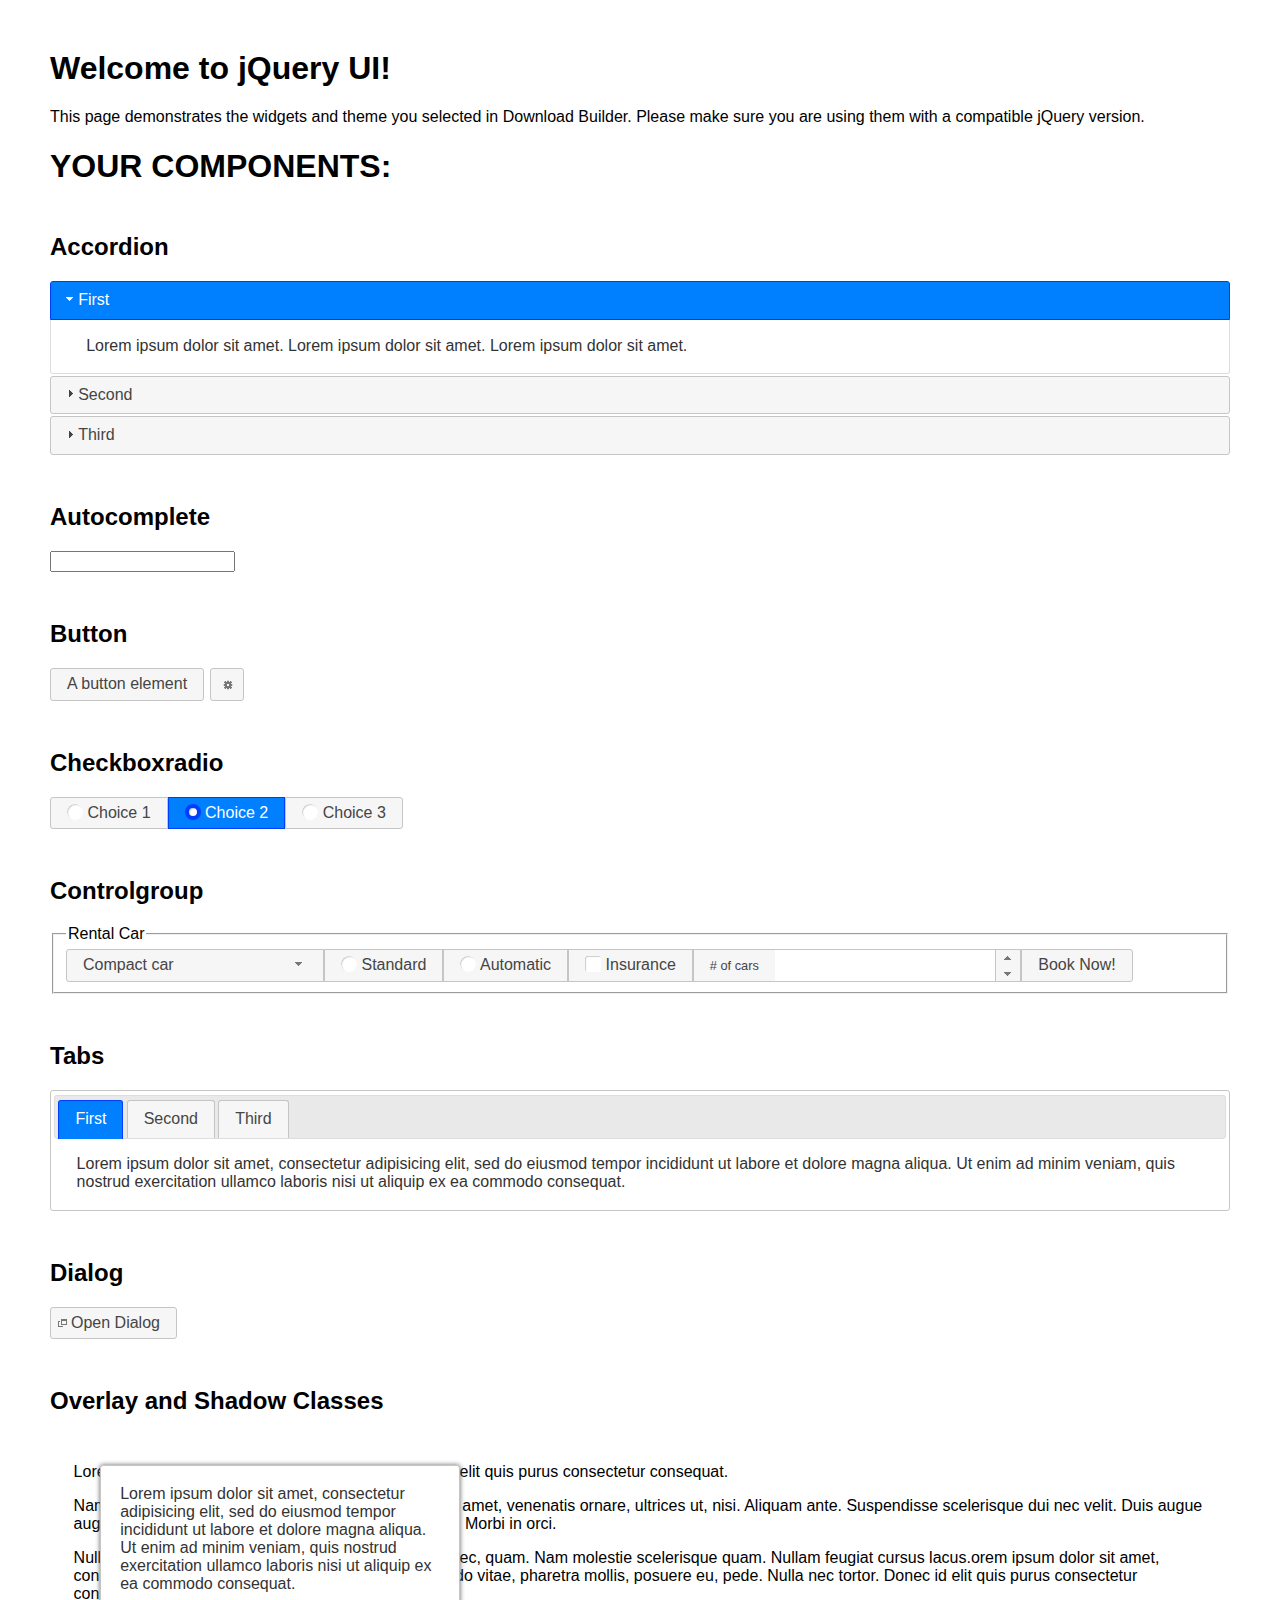
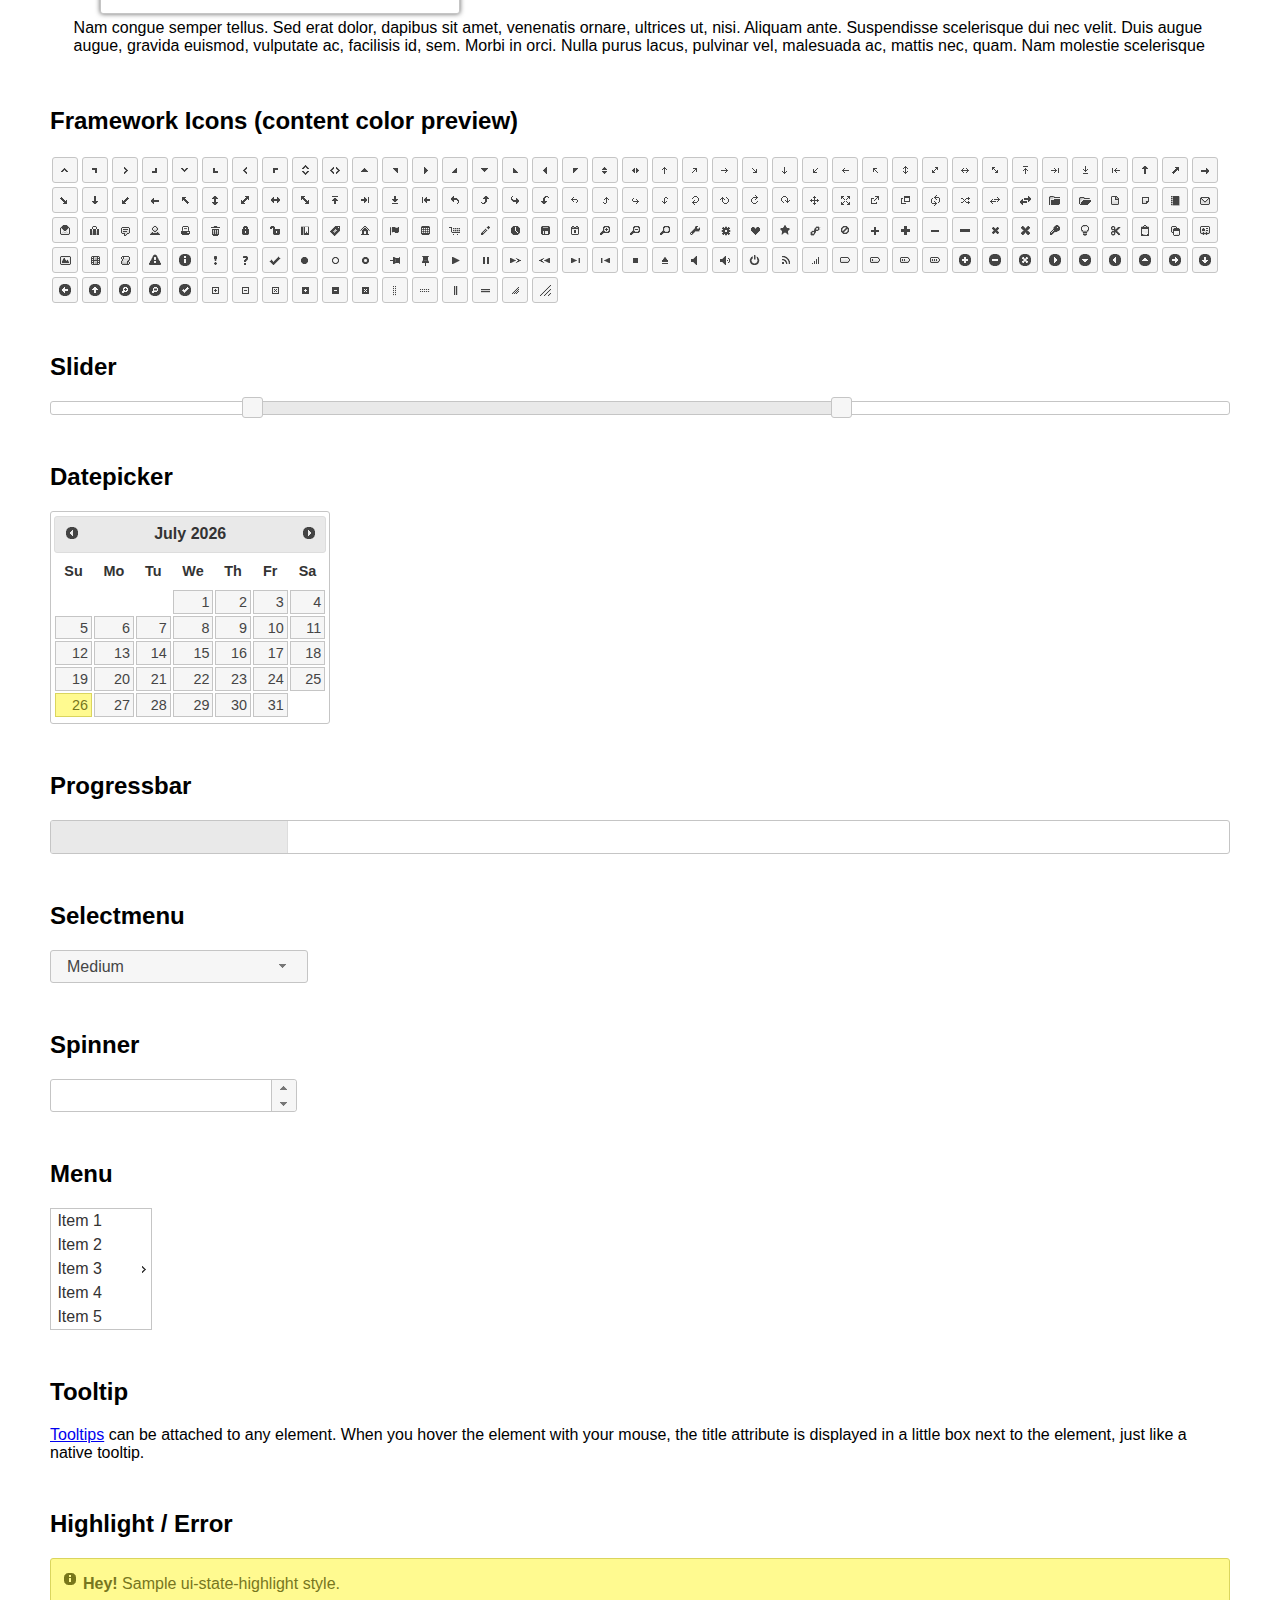
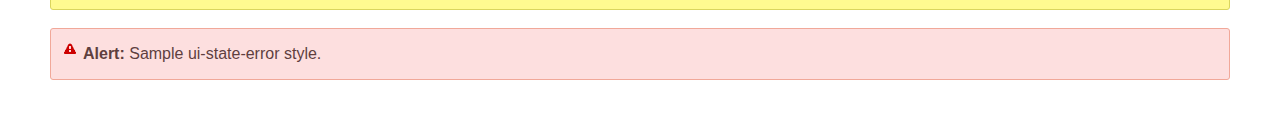
<file: static/js/ui/index.html>
<!doctype html>
<html lang="us">
<head>
	<meta charset="utf-8">
	<title>jQuery UI Example Page</title>
	<link href="jquery-ui.css" rel="stylesheet">
	<style>
	body{
		font-family: "Trebuchet MS", sans-serif;
		margin: 50px;
	}
	.demoHeaders {
		margin-top: 2em;
	}
	#dialog-link {
		padding: .4em 1em .4em 20px;
		text-decoration: none;
		position: relative;
	}
	#dialog-link span.ui-icon {
		margin: 0 5px 0 0;
		position: absolute;
		left: .2em;
		top: 50%;
		margin-top: -8px;
	}
	#icons {
		margin: 0;
		padding: 0;
	}
	#icons li {
		margin: 2px;
		position: relative;
		padding: 4px 0;
		cursor: pointer;
		float: left;
		list-style: none;
	}
	#icons span.ui-icon {
		float: left;
		margin: 0 4px;
	}
	.fakewindowcontain .ui-widget-overlay {
		position: absolute;
	}
	select {
		width: 200px;
	}
	</style>
</head>
<body>

<h1>Welcome to jQuery UI!</h1>

<div class="ui-widget">
	<p>This page demonstrates the widgets and theme you selected in Download Builder. Please make sure you are using them with a compatible jQuery version.</p>
</div>

<h1>YOUR COMPONENTS:</h1>


<!-- Accordion -->
<h2 class="demoHeaders">Accordion</h2>
<div id="accordion">
	<h3>First</h3>
	<div>Lorem ipsum dolor sit amet. Lorem ipsum dolor sit amet. Lorem ipsum dolor sit amet.</div>
	<h3>Second</h3>
	<div>Phasellus mattis tincidunt nibh.</div>
	<h3>Third</h3>
	<div>Nam dui erat, auctor a, dignissim quis.</div>
</div>



<!-- Autocomplete -->
<h2 class="demoHeaders">Autocomplete</h2>
<div>
	<input id="autocomplete" title="type &quot;a&quot;">
</div>



<!-- Button -->
<h2 class="demoHeaders">Button</h2>
<button id="button">A button element</button>
<button id="button-icon">An icon-only button</button>



<!-- Checkboxradio -->
<h2 class="demoHeaders">Checkboxradio</h2>
<form style="margin-top: 1em;">
	<div id="radioset">
		<input type="radio" id="radio1" name="radio"><label for="radio1">Choice 1</label>
		<input type="radio" id="radio2" name="radio" checked="checked"><label for="radio2">Choice 2</label>
		<input type="radio" id="radio3" name="radio"><label for="radio3">Choice 3</label>
	</div>
</form>



<!-- Controlgroup -->
<h2 class="demoHeaders">Controlgroup</h2>
<fieldset>
	<legend>Rental Car</legend>
	<div id="controlgroup">
		<select id="car-type">
			<option>Compact car</option>
			<option>Midsize car</option>
			<option>Full size car</option>
			<option>SUV</option>
			<option>Luxury</option>
			<option>Truck</option>
			<option>Van</option>
		</select>
		<label for="transmission-standard">Standard</label>
		<input type="radio" name="transmission" id="transmission-standard">
		<label for="transmission-automatic">Automatic</label>
		<input type="radio" name="transmission" id="transmission-automatic">
		<label for="insurance">Insurance</label>
		<input type="checkbox" name="insurance" id="insurance">
		<label for="horizontal-spinner" class="ui-controlgroup-label"># of cars</label>
		<input id="horizontal-spinner" class="ui-spinner-input">
		<button>Book Now!</button>
	</div>
</fieldset>



<!-- Tabs -->
<h2 class="demoHeaders">Tabs</h2>
<div id="tabs">
	<ul>
		<li><a href="#tabs-1">First</a></li>
		<li><a href="#tabs-2">Second</a></li>
		<li><a href="#tabs-3">Third</a></li>
	</ul>
	<div id="tabs-1">Lorem ipsum dolor sit amet, consectetur adipisicing elit, sed do eiusmod tempor incididunt ut labore et dolore magna aliqua. Ut enim ad minim veniam, quis nostrud exercitation ullamco laboris nisi ut aliquip ex ea commodo consequat.</div>
	<div id="tabs-2">Phasellus mattis tincidunt nibh. Cras orci urna, blandit id, pretium vel, aliquet ornare, felis. Maecenas scelerisque sem non nisl. Fusce sed lorem in enim dictum bibendum.</div>
	<div id="tabs-3">Nam dui erat, auctor a, dignissim quis, sollicitudin eu, felis. Pellentesque nisi urna, interdum eget, sagittis et, consequat vestibulum, lacus. Mauris porttitor ullamcorper augue.</div>
</div>



<h2 class="demoHeaders">Dialog</h2>
<p>
	<button id="dialog-link" class="ui-button ui-corner-all ui-widget">
		<span class="ui-icon ui-icon-newwin"></span>Open Dialog
	</button>
</p>

<h2 class="demoHeaders">Overlay and Shadow Classes</h2>
<div style="position: relative; width: 96%; height: 200px; padding:1% 2%; overflow:hidden;" class="fakewindowcontain">
	<p>Lorem ipsum dolor sit amet,  Nulla nec tortor. Donec id elit quis purus consectetur consequat. </p><p>Nam congue semper tellus. Sed erat dolor, dapibus sit amet, venenatis ornare, ultrices ut, nisi. Aliquam ante. Suspendisse scelerisque dui nec velit. Duis augue augue, gravida euismod, vulputate ac, facilisis id, sem. Morbi in orci. </p><p>Nulla purus lacus, pulvinar vel, malesuada ac, mattis nec, quam. Nam molestie scelerisque quam. Nullam feugiat cursus lacus.orem ipsum dolor sit amet, consectetur adipiscing elit. Donec libero risus, commodo vitae, pharetra mollis, posuere eu, pede. Nulla nec tortor. Donec id elit quis purus consectetur consequat. </p><p>Nam congue semper tellus. Sed erat dolor, dapibus sit amet, venenatis ornare, ultrices ut, nisi. Aliquam ante. Suspendisse scelerisque dui nec velit. Duis augue augue, gravida euismod, vulputate ac, facilisis id, sem. Morbi in orci. Nulla purus lacus, pulvinar vel, malesuada ac, mattis nec, quam. Nam molestie scelerisque quam. </p><p>Nullam feugiat cursus lacus.orem ipsum dolor sit amet, consectetur adipiscing elit. Donec libero risus, commodo vitae, pharetra mollis, posuere eu, pede. Nulla nec tortor. Donec id elit quis purus consectetur consequat. Nam congue semper tellus. Sed erat dolor, dapibus sit amet, venenatis ornare, ultrices ut, nisi. Aliquam ante. </p><p>Suspendisse scelerisque dui nec velit. Duis augue augue, gravida euismod, vulputate ac, facilisis id, sem. Morbi in orci. Nulla purus lacus, pulvinar vel, malesuada ac, mattis nec, quam. Nam molestie scelerisque quam. Nullam feugiat cursus lacus.orem ipsum dolor sit amet, consectetur adipiscing elit. Donec libero risus, commodo vitae, pharetra mollis, posuere eu, pede. Nulla nec tortor. Donec id elit quis purus consectetur consequat. Nam congue semper tellus. Sed erat dolor, dapibus sit amet, venenatis ornare, ultrices ut, nisi. </p>

	<!-- ui-dialog -->
	<div class="ui-widget-overlay ui-front"></div>
	<div style="position: absolute; width: 320px; left: 50px; top: 30px; padding: 1.2em" class="ui-widget ui-front ui-widget-content ui-corner-all ui-widget-shadow">
		Lorem ipsum dolor sit amet, consectetur adipisicing elit, sed do eiusmod tempor incididunt ut labore et dolore magna aliqua. Ut enim ad minim veniam, quis nostrud exercitation ullamco laboris nisi ut aliquip ex ea commodo consequat.
	</div>

</div>

<!-- ui-dialog -->
<div id="dialog" title="Dialog Title">
	<p>Lorem ipsum dolor sit amet, consectetur adipisicing elit, sed do eiusmod tempor incididunt ut labore et dolore magna aliqua. Ut enim ad minim veniam, quis nostrud exercitation ullamco laboris nisi ut aliquip ex ea commodo consequat.</p>
</div>



<h2 class="demoHeaders">Framework Icons (content color preview)</h2>
<ul id="icons" class="ui-widget ui-helper-clearfix">
	<li class="ui-state-default ui-corner-all" title=".ui-icon-caret-1-n"><span class="ui-icon ui-icon-caret-1-n"></span></li>
	<li class="ui-state-default ui-corner-all" title=".ui-icon-caret-1-ne"><span class="ui-icon ui-icon-caret-1-ne"></span></li>
	<li class="ui-state-default ui-corner-all" title=".ui-icon-caret-1-e"><span class="ui-icon ui-icon-caret-1-e"></span></li>
	<li class="ui-state-default ui-corner-all" title=".ui-icon-caret-1-se"><span class="ui-icon ui-icon-caret-1-se"></span></li>
	<li class="ui-state-default ui-corner-all" title=".ui-icon-caret-1-s"><span class="ui-icon ui-icon-caret-1-s"></span></li>
	<li class="ui-state-default ui-corner-all" title=".ui-icon-caret-1-sw"><span class="ui-icon ui-icon-caret-1-sw"></span></li>
	<li class="ui-state-default ui-corner-all" title=".ui-icon-caret-1-w"><span class="ui-icon ui-icon-caret-1-w"></span></li>
	<li class="ui-state-default ui-corner-all" title=".ui-icon-caret-1-nw"><span class="ui-icon ui-icon-caret-1-nw"></span></li>
	<li class="ui-state-default ui-corner-all" title=".ui-icon-caret-2-n-s"><span class="ui-icon ui-icon-caret-2-n-s"></span></li>
	<li class="ui-state-default ui-corner-all" title=".ui-icon-caret-2-e-w"><span class="ui-icon ui-icon-caret-2-e-w"></span></li>
	<li class="ui-state-default ui-corner-all" title=".ui-icon-triangle-1-n"><span class="ui-icon ui-icon-triangle-1-n"></span></li>
	<li class="ui-state-default ui-corner-all" title=".ui-icon-triangle-1-ne"><span class="ui-icon ui-icon-triangle-1-ne"></span></li>
	<li class="ui-state-default ui-corner-all" title=".ui-icon-triangle-1-e"><span class="ui-icon ui-icon-triangle-1-e"></span></li>
	<li class="ui-state-default ui-corner-all" title=".ui-icon-triangle-1-se"><span class="ui-icon ui-icon-triangle-1-se"></span></li>
	<li class="ui-state-default ui-corner-all" title=".ui-icon-triangle-1-s"><span class="ui-icon ui-icon-triangle-1-s"></span></li>
	<li class="ui-state-default ui-corner-all" title=".ui-icon-triangle-1-sw"><span class="ui-icon ui-icon-triangle-1-sw"></span></li>
	<li class="ui-state-default ui-corner-all" title=".ui-icon-triangle-1-w"><span class="ui-icon ui-icon-triangle-1-w"></span></li>
	<li class="ui-state-default ui-corner-all" title=".ui-icon-triangle-1-nw"><span class="ui-icon ui-icon-triangle-1-nw"></span></li>
	<li class="ui-state-default ui-corner-all" title=".ui-icon-triangle-2-n-s"><span class="ui-icon ui-icon-triangle-2-n-s"></span></li>
	<li class="ui-state-default ui-corner-all" title=".ui-icon-triangle-2-e-w"><span class="ui-icon ui-icon-triangle-2-e-w"></span></li>
	<li class="ui-state-default ui-corner-all" title=".ui-icon-arrow-1-n"><span class="ui-icon ui-icon-arrow-1-n"></span></li>
	<li class="ui-state-default ui-corner-all" title=".ui-icon-arrow-1-ne"><span class="ui-icon ui-icon-arrow-1-ne"></span></li>
	<li class="ui-state-default ui-corner-all" title=".ui-icon-arrow-1-e"><span class="ui-icon ui-icon-arrow-1-e"></span></li>
	<li class="ui-state-default ui-corner-all" title=".ui-icon-arrow-1-se"><span class="ui-icon ui-icon-arrow-1-se"></span></li>
	<li class="ui-state-default ui-corner-all" title=".ui-icon-arrow-1-s"><span class="ui-icon ui-icon-arrow-1-s"></span></li>
	<li class="ui-state-default ui-corner-all" title=".ui-icon-arrow-1-sw"><span class="ui-icon ui-icon-arrow-1-sw"></span></li>
	<li class="ui-state-default ui-corner-all" title=".ui-icon-arrow-1-w"><span class="ui-icon ui-icon-arrow-1-w"></span></li>
	<li class="ui-state-default ui-corner-all" title=".ui-icon-arrow-1-nw"><span class="ui-icon ui-icon-arrow-1-nw"></span></li>
	<li class="ui-state-default ui-corner-all" title=".ui-icon-arrow-2-n-s"><span class="ui-icon ui-icon-arrow-2-n-s"></span></li>
	<li class="ui-state-default ui-corner-all" title=".ui-icon-arrow-2-ne-sw"><span class="ui-icon ui-icon-arrow-2-ne-sw"></span></li>
	<li class="ui-state-default ui-corner-all" title=".ui-icon-arrow-2-e-w"><span class="ui-icon ui-icon-arrow-2-e-w"></span></li>
	<li class="ui-state-default ui-corner-all" title=".ui-icon-arrow-2-se-nw"><span class="ui-icon ui-icon-arrow-2-se-nw"></span></li>
	<li class="ui-state-default ui-corner-all" title=".ui-icon-arrowstop-1-n"><span class="ui-icon ui-icon-arrowstop-1-n"></span></li>
	<li class="ui-state-default ui-corner-all" title=".ui-icon-arrowstop-1-e"><span class="ui-icon ui-icon-arrowstop-1-e"></span></li>
	<li class="ui-state-default ui-corner-all" title=".ui-icon-arrowstop-1-s"><span class="ui-icon ui-icon-arrowstop-1-s"></span></li>
	<li class="ui-state-default ui-corner-all" title=".ui-icon-arrowstop-1-w"><span class="ui-icon ui-icon-arrowstop-1-w"></span></li>
	<li class="ui-state-default ui-corner-all" title=".ui-icon-arrowthick-1-n"><span class="ui-icon ui-icon-arrowthick-1-n"></span></li>
	<li class="ui-state-default ui-corner-all" title=".ui-icon-arrowthick-1-ne"><span class="ui-icon ui-icon-arrowthick-1-ne"></span></li>
	<li class="ui-state-default ui-corner-all" title=".ui-icon-arrowthick-1-e"><span class="ui-icon ui-icon-arrowthick-1-e"></span></li>
	<li class="ui-state-default ui-corner-all" title=".ui-icon-arrowthick-1-se"><span class="ui-icon ui-icon-arrowthick-1-se"></span></li>
	<li class="ui-state-default ui-corner-all" title=".ui-icon-arrowthick-1-s"><span class="ui-icon ui-icon-arrowthick-1-s"></span></li>
	<li class="ui-state-default ui-corner-all" title=".ui-icon-arrowthick-1-sw"><span class="ui-icon ui-icon-arrowthick-1-sw"></span></li>
	<li class="ui-state-default ui-corner-all" title=".ui-icon-arrowthick-1-w"><span class="ui-icon ui-icon-arrowthick-1-w"></span></li>
	<li class="ui-state-default ui-corner-all" title=".ui-icon-arrowthick-1-nw"><span class="ui-icon ui-icon-arrowthick-1-nw"></span></li>
	<li class="ui-state-default ui-corner-all" title=".ui-icon-arrowthick-2-n-s"><span class="ui-icon ui-icon-arrowthick-2-n-s"></span></li>
	<li class="ui-state-default ui-corner-all" title=".ui-icon-arrowthick-2-ne-sw"><span class="ui-icon ui-icon-arrowthick-2-ne-sw"></span></li>
	<li class="ui-state-default ui-corner-all" title=".ui-icon-arrowthick-2-e-w"><span class="ui-icon ui-icon-arrowthick-2-e-w"></span></li>
	<li class="ui-state-default ui-corner-all" title=".ui-icon-arrowthick-2-se-nw"><span class="ui-icon ui-icon-arrowthick-2-se-nw"></span></li>
	<li class="ui-state-default ui-corner-all" title=".ui-icon-arrowthickstop-1-n"><span class="ui-icon ui-icon-arrowthickstop-1-n"></span></li>
	<li class="ui-state-default ui-corner-all" title=".ui-icon-arrowthickstop-1-e"><span class="ui-icon ui-icon-arrowthickstop-1-e"></span></li>
	<li class="ui-state-default ui-corner-all" title=".ui-icon-arrowthickstop-1-s"><span class="ui-icon ui-icon-arrowthickstop-1-s"></span></li>
	<li class="ui-state-default ui-corner-all" title=".ui-icon-arrowthickstop-1-w"><span class="ui-icon ui-icon-arrowthickstop-1-w"></span></li>
	<li class="ui-state-default ui-corner-all" title=".ui-icon-arrowreturnthick-1-w"><span class="ui-icon ui-icon-arrowreturnthick-1-w"></span></li>
	<li class="ui-state-default ui-corner-all" title=".ui-icon-arrowreturnthick-1-n"><span class="ui-icon ui-icon-arrowreturnthick-1-n"></span></li>
	<li class="ui-state-default ui-corner-all" title=".ui-icon-arrowreturnthick-1-e"><span class="ui-icon ui-icon-arrowreturnthick-1-e"></span></li>
	<li class="ui-state-default ui-corner-all" title=".ui-icon-arrowreturnthick-1-s"><span class="ui-icon ui-icon-arrowreturnthick-1-s"></span></li>
	<li class="ui-state-default ui-corner-all" title=".ui-icon-arrowreturn-1-w"><span class="ui-icon ui-icon-arrowreturn-1-w"></span></li>
	<li class="ui-state-default ui-corner-all" title=".ui-icon-arrowreturn-1-n"><span class="ui-icon ui-icon-arrowreturn-1-n"></span></li>
	<li class="ui-state-default ui-corner-all" title=".ui-icon-arrowreturn-1-e"><span class="ui-icon ui-icon-arrowreturn-1-e"></span></li>
	<li class="ui-state-default ui-corner-all" title=".ui-icon-arrowreturn-1-s"><span class="ui-icon ui-icon-arrowreturn-1-s"></span></li>
	<li class="ui-state-default ui-corner-all" title=".ui-icon-arrowrefresh-1-w"><span class="ui-icon ui-icon-arrowrefresh-1-w"></span></li>
	<li class="ui-state-default ui-corner-all" title=".ui-icon-arrowrefresh-1-n"><span class="ui-icon ui-icon-arrowrefresh-1-n"></span></li>
	<li class="ui-state-default ui-corner-all" title=".ui-icon-arrowrefresh-1-e"><span class="ui-icon ui-icon-arrowrefresh-1-e"></span></li>
	<li class="ui-state-default ui-corner-all" title=".ui-icon-arrowrefresh-1-s"><span class="ui-icon ui-icon-arrowrefresh-1-s"></span></li>
	<li class="ui-state-default ui-corner-all" title=".ui-icon-arrow-4"><span class="ui-icon ui-icon-arrow-4"></span></li>
	<li class="ui-state-default ui-corner-all" title=".ui-icon-arrow-4-diag"><span class="ui-icon ui-icon-arrow-4-diag"></span></li>
	<li class="ui-state-default ui-corner-all" title=".ui-icon-extlink"><span class="ui-icon ui-icon-extlink"></span></li>
	<li class="ui-state-default ui-corner-all" title=".ui-icon-newwin"><span class="ui-icon ui-icon-newwin"></span></li>
	<li class="ui-state-default ui-corner-all" title=".ui-icon-refresh"><span class="ui-icon ui-icon-refresh"></span></li>
	<li class="ui-state-default ui-corner-all" title=".ui-icon-shuffle"><span class="ui-icon ui-icon-shuffle"></span></li>
	<li class="ui-state-default ui-corner-all" title=".ui-icon-transfer-e-w"><span class="ui-icon ui-icon-transfer-e-w"></span></li>
	<li class="ui-state-default ui-corner-all" title=".ui-icon-transferthick-e-w"><span class="ui-icon ui-icon-transferthick-e-w"></span></li>
	<li class="ui-state-default ui-corner-all" title=".ui-icon-folder-collapsed"><span class="ui-icon ui-icon-folder-collapsed"></span></li>
	<li class="ui-state-default ui-corner-all" title=".ui-icon-folder-open"><span class="ui-icon ui-icon-folder-open"></span></li>
	<li class="ui-state-default ui-corner-all" title=".ui-icon-document"><span class="ui-icon ui-icon-document"></span></li>
	<li class="ui-state-default ui-corner-all" title=".ui-icon-document-b"><span class="ui-icon ui-icon-document-b"></span></li>
	<li class="ui-state-default ui-corner-all" title=".ui-icon-note"><span class="ui-icon ui-icon-note"></span></li>
	<li class="ui-state-default ui-corner-all" title=".ui-icon-mail-closed"><span class="ui-icon ui-icon-mail-closed"></span></li>
	<li class="ui-state-default ui-corner-all" title=".ui-icon-mail-open"><span class="ui-icon ui-icon-mail-open"></span></li>
	<li class="ui-state-default ui-corner-all" title=".ui-icon-suitcase"><span class="ui-icon ui-icon-suitcase"></span></li>
	<li class="ui-state-default ui-corner-all" title=".ui-icon-comment"><span class="ui-icon ui-icon-comment"></span></li>
	<li class="ui-state-default ui-corner-all" title=".ui-icon-person"><span class="ui-icon ui-icon-person"></span></li>
	<li class="ui-state-default ui-corner-all" title=".ui-icon-print"><span class="ui-icon ui-icon-print"></span></li>
	<li class="ui-state-default ui-corner-all" title=".ui-icon-trash"><span class="ui-icon ui-icon-trash"></span></li>
	<li class="ui-state-default ui-corner-all" title=".ui-icon-locked"><span class="ui-icon ui-icon-locked"></span></li>
	<li class="ui-state-default ui-corner-all" title=".ui-icon-unlocked"><span class="ui-icon ui-icon-unlocked"></span></li>
	<li class="ui-state-default ui-corner-all" title=".ui-icon-bookmark"><span class="ui-icon ui-icon-bookmark"></span></li>
	<li class="ui-state-default ui-corner-all" title=".ui-icon-tag"><span class="ui-icon ui-icon-tag"></span></li>
	<li class="ui-state-default ui-corner-all" title=".ui-icon-home"><span class="ui-icon ui-icon-home"></span></li>
	<li class="ui-state-default ui-corner-all" title=".ui-icon-flag"><span class="ui-icon ui-icon-flag"></span></li>
	<li class="ui-state-default ui-corner-all" title=".ui-icon-calculator"><span class="ui-icon ui-icon-calculator"></span></li>
	<li class="ui-state-default ui-corner-all" title=".ui-icon-cart"><span class="ui-icon ui-icon-cart"></span></li>
	<li class="ui-state-default ui-corner-all" title=".ui-icon-pencil"><span class="ui-icon ui-icon-pencil"></span></li>
	<li class="ui-state-default ui-corner-all" title=".ui-icon-clock"><span class="ui-icon ui-icon-clock"></span></li>
	<li class="ui-state-default ui-corner-all" title=".ui-icon-disk"><span class="ui-icon ui-icon-disk"></span></li>
	<li class="ui-state-default ui-corner-all" title=".ui-icon-calendar"><span class="ui-icon ui-icon-calendar"></span></li>
	<li class="ui-state-default ui-corner-all" title=".ui-icon-zoomin"><span class="ui-icon ui-icon-zoomin"></span></li>
	<li class="ui-state-default ui-corner-all" title=".ui-icon-zoomout"><span class="ui-icon ui-icon-zoomout"></span></li>
	<li class="ui-state-default ui-corner-all" title=".ui-icon-search"><span class="ui-icon ui-icon-search"></span></li>
	<li class="ui-state-default ui-corner-all" title=".ui-icon-wrench"><span class="ui-icon ui-icon-wrench"></span></li>
	<li class="ui-state-default ui-corner-all" title=".ui-icon-gear"><span class="ui-icon ui-icon-gear"></span></li>
	<li class="ui-state-default ui-corner-all" title=".ui-icon-heart"><span class="ui-icon ui-icon-heart"></span></li>
	<li class="ui-state-default ui-corner-all" title=".ui-icon-star"><span class="ui-icon ui-icon-star"></span></li>
	<li class="ui-state-default ui-corner-all" title=".ui-icon-link"><span class="ui-icon ui-icon-link"></span></li>
	<li class="ui-state-default ui-corner-all" title=".ui-icon-cancel"><span class="ui-icon ui-icon-cancel"></span></li>
	<li class="ui-state-default ui-corner-all" title=".ui-icon-plus"><span class="ui-icon ui-icon-plus"></span></li>
	<li class="ui-state-default ui-corner-all" title=".ui-icon-plusthick"><span class="ui-icon ui-icon-plusthick"></span></li>
	<li class="ui-state-default ui-corner-all" title=".ui-icon-minus"><span class="ui-icon ui-icon-minus"></span></li>
	<li class="ui-state-default ui-corner-all" title=".ui-icon-minusthick"><span class="ui-icon ui-icon-minusthick"></span></li>
	<li class="ui-state-default ui-corner-all" title=".ui-icon-close"><span class="ui-icon ui-icon-close"></span></li>
	<li class="ui-state-default ui-corner-all" title=".ui-icon-closethick"><span class="ui-icon ui-icon-closethick"></span></li>
	<li class="ui-state-default ui-corner-all" title=".ui-icon-key"><span class="ui-icon ui-icon-key"></span></li>
	<li class="ui-state-default ui-corner-all" title=".ui-icon-lightbulb"><span class="ui-icon ui-icon-lightbulb"></span></li>
	<li class="ui-state-default ui-corner-all" title=".ui-icon-scissors"><span class="ui-icon ui-icon-scissors"></span></li>
	<li class="ui-state-default ui-corner-all" title=".ui-icon-clipboard"><span class="ui-icon ui-icon-clipboard"></span></li>
	<li class="ui-state-default ui-corner-all" title=".ui-icon-copy"><span class="ui-icon ui-icon-copy"></span></li>
	<li class="ui-state-default ui-corner-all" title=".ui-icon-contact"><span class="ui-icon ui-icon-contact"></span></li>
	<li class="ui-state-default ui-corner-all" title=".ui-icon-image"><span class="ui-icon ui-icon-image"></span></li>
	<li class="ui-state-default ui-corner-all" title=".ui-icon-video"><span class="ui-icon ui-icon-video"></span></li>
	<li class="ui-state-default ui-corner-all" title=".ui-icon-script"><span class="ui-icon ui-icon-script"></span></li>
	<li class="ui-state-default ui-corner-all" title=".ui-icon-alert"><span class="ui-icon ui-icon-alert"></span></li>
	<li class="ui-state-default ui-corner-all" title=".ui-icon-info"><span class="ui-icon ui-icon-info"></span></li>
	<li class="ui-state-default ui-corner-all" title=".ui-icon-notice"><span class="ui-icon ui-icon-notice"></span></li>
	<li class="ui-state-default ui-corner-all" title=".ui-icon-help"><span class="ui-icon ui-icon-help"></span></li>
	<li class="ui-state-default ui-corner-all" title=".ui-icon-check"><span class="ui-icon ui-icon-check"></span></li>
	<li class="ui-state-default ui-corner-all" title=".ui-icon-bullet"><span class="ui-icon ui-icon-bullet"></span></li>
	<li class="ui-state-default ui-corner-all" title=".ui-icon-radio-off"><span class="ui-icon ui-icon-radio-off"></span></li>
	<li class="ui-state-default ui-corner-all" title=".ui-icon-radio-on"><span class="ui-icon ui-icon-radio-on"></span></li>
	<li class="ui-state-default ui-corner-all" title=".ui-icon-pin-w"><span class="ui-icon ui-icon-pin-w"></span></li>
	<li class="ui-state-default ui-corner-all" title=".ui-icon-pin-s"><span class="ui-icon ui-icon-pin-s"></span></li>
	<li class="ui-state-default ui-corner-all" title=".ui-icon-play"><span class="ui-icon ui-icon-play"></span></li>
	<li class="ui-state-default ui-corner-all" title=".ui-icon-pause"><span class="ui-icon ui-icon-pause"></span></li>
	<li class="ui-state-default ui-corner-all" title=".ui-icon-seek-next"><span class="ui-icon ui-icon-seek-next"></span></li>
	<li class="ui-state-default ui-corner-all" title=".ui-icon-seek-prev"><span class="ui-icon ui-icon-seek-prev"></span></li>
	<li class="ui-state-default ui-corner-all" title=".ui-icon-seek-end"><span class="ui-icon ui-icon-seek-end"></span></li>
	<li class="ui-state-default ui-corner-all" title=".ui-icon-seek-first"><span class="ui-icon ui-icon-seek-first"></span></li>
	<li class="ui-state-default ui-corner-all" title=".ui-icon-stop"><span class="ui-icon ui-icon-stop"></span></li>
	<li class="ui-state-default ui-corner-all" title=".ui-icon-eject"><span class="ui-icon ui-icon-eject"></span></li>
	<li class="ui-state-default ui-corner-all" title=".ui-icon-volume-off"><span class="ui-icon ui-icon-volume-off"></span></li>
	<li class="ui-state-default ui-corner-all" title=".ui-icon-volume-on"><span class="ui-icon ui-icon-volume-on"></span></li>
	<li class="ui-state-default ui-corner-all" title=".ui-icon-power"><span class="ui-icon ui-icon-power"></span></li>
	<li class="ui-state-default ui-corner-all" title=".ui-icon-signal-diag"><span class="ui-icon ui-icon-signal-diag"></span></li>
	<li class="ui-state-default ui-corner-all" title=".ui-icon-signal"><span class="ui-icon ui-icon-signal"></span></li>
	<li class="ui-state-default ui-corner-all" title=".ui-icon-battery-0"><span class="ui-icon ui-icon-battery-0"></span></li>
	<li class="ui-state-default ui-corner-all" title=".ui-icon-battery-1"><span class="ui-icon ui-icon-battery-1"></span></li>
	<li class="ui-state-default ui-corner-all" title=".ui-icon-battery-2"><span class="ui-icon ui-icon-battery-2"></span></li>
	<li class="ui-state-default ui-corner-all" title=".ui-icon-battery-3"><span class="ui-icon ui-icon-battery-3"></span></li>
	<li class="ui-state-default ui-corner-all" title=".ui-icon-circle-plus"><span class="ui-icon ui-icon-circle-plus"></span></li>
	<li class="ui-state-default ui-corner-all" title=".ui-icon-circle-minus"><span class="ui-icon ui-icon-circle-minus"></span></li>
	<li class="ui-state-default ui-corner-all" title=".ui-icon-circle-close"><span class="ui-icon ui-icon-circle-close"></span></li>
	<li class="ui-state-default ui-corner-all" title=".ui-icon-circle-triangle-e"><span class="ui-icon ui-icon-circle-triangle-e"></span></li>
	<li class="ui-state-default ui-corner-all" title=".ui-icon-circle-triangle-s"><span class="ui-icon ui-icon-circle-triangle-s"></span></li>
	<li class="ui-state-default ui-corner-all" title=".ui-icon-circle-triangle-w"><span class="ui-icon ui-icon-circle-triangle-w"></span></li>
	<li class="ui-state-default ui-corner-all" title=".ui-icon-circle-triangle-n"><span class="ui-icon ui-icon-circle-triangle-n"></span></li>
	<li class="ui-state-default ui-corner-all" title=".ui-icon-circle-arrow-e"><span class="ui-icon ui-icon-circle-arrow-e"></span></li>
	<li class="ui-state-default ui-corner-all" title=".ui-icon-circle-arrow-s"><span class="ui-icon ui-icon-circle-arrow-s"></span></li>
	<li class="ui-state-default ui-corner-all" title=".ui-icon-circle-arrow-w"><span class="ui-icon ui-icon-circle-arrow-w"></span></li>
	<li class="ui-state-default ui-corner-all" title=".ui-icon-circle-arrow-n"><span class="ui-icon ui-icon-circle-arrow-n"></span></li>
	<li class="ui-state-default ui-corner-all" title=".ui-icon-circle-zoomin"><span class="ui-icon ui-icon-circle-zoomin"></span></li>
	<li class="ui-state-default ui-corner-all" title=".ui-icon-circle-zoomout"><span class="ui-icon ui-icon-circle-zoomout"></span></li>
	<li class="ui-state-default ui-corner-all" title=".ui-icon-circle-check"><span class="ui-icon ui-icon-circle-check"></span></li>
	<li class="ui-state-default ui-corner-all" title=".ui-icon-circlesmall-plus"><span class="ui-icon ui-icon-circlesmall-plus"></span></li>
	<li class="ui-state-default ui-corner-all" title=".ui-icon-circlesmall-minus"><span class="ui-icon ui-icon-circlesmall-minus"></span></li>
	<li class="ui-state-default ui-corner-all" title=".ui-icon-circlesmall-close"><span class="ui-icon ui-icon-circlesmall-close"></span></li>
	<li class="ui-state-default ui-corner-all" title=".ui-icon-squaresmall-plus"><span class="ui-icon ui-icon-squaresmall-plus"></span></li>
	<li class="ui-state-default ui-corner-all" title=".ui-icon-squaresmall-minus"><span class="ui-icon ui-icon-squaresmall-minus"></span></li>
	<li class="ui-state-default ui-corner-all" title=".ui-icon-squaresmall-close"><span class="ui-icon ui-icon-squaresmall-close"></span></li>
	<li class="ui-state-default ui-corner-all" title=".ui-icon-grip-dotted-vertical"><span class="ui-icon ui-icon-grip-dotted-vertical"></span></li>
	<li class="ui-state-default ui-corner-all" title=".ui-icon-grip-dotted-horizontal"><span class="ui-icon ui-icon-grip-dotted-horizontal"></span></li>
	<li class="ui-state-default ui-corner-all" title=".ui-icon-grip-solid-vertical"><span class="ui-icon ui-icon-grip-solid-vertical"></span></li>
	<li class="ui-state-default ui-corner-all" title=".ui-icon-grip-solid-horizontal"><span class="ui-icon ui-icon-grip-solid-horizontal"></span></li>
	<li class="ui-state-default ui-corner-all" title=".ui-icon-gripsmall-diagonal-se"><span class="ui-icon ui-icon-gripsmall-diagonal-se"></span></li>
	<li class="ui-state-default ui-corner-all" title=".ui-icon-grip-diagonal-se"><span class="ui-icon ui-icon-grip-diagonal-se"></span></li>
</ul>


<!-- Slider -->
<h2 class="demoHeaders">Slider</h2>
<div id="slider"></div>



<!-- Datepicker -->
<h2 class="demoHeaders">Datepicker</h2>
<div id="datepicker"></div>



<!-- Progressbar -->
<h2 class="demoHeaders">Progressbar</h2>
<div id="progressbar"></div>



<!-- Progressbar -->
<h2 class="demoHeaders">Selectmenu</h2>
<select id="selectmenu">
	<option>Slower</option>
	<option>Slow</option>
	<option selected="selected">Medium</option>
	<option>Fast</option>
	<option>Faster</option>
</select>



<!-- Spinner -->
<h2 class="demoHeaders">Spinner</h2>
<input id="spinner">



<!-- Menu -->
<h2 class="demoHeaders">Menu</h2>
<ul style="width:100px;" id="menu">
	<li><div>Item 1</div></li>
	<li><div>Item 2</div></li>
	<li><div>Item 3</div>
		<ul>
			<li><div>Item 3-1</div></li>
			<li><div>Item 3-2</div></li>
			<li><div>Item 3-3</div></li>
			<li><div>Item 3-4</div></li>
			<li><div>Item 3-5</div></li>
		</ul>
	</li>
	<li><div>Item 4</div></li>
	<li><div>Item 5</div></li>
</ul>



<!-- Tooltip -->
<h2 class="demoHeaders">Tooltip</h2>
<p id="tooltip">
	<a href="#" title="That&apos;s what this widget is">Tooltips</a> can be attached to any element. When you hover
the element with your mouse, the title attribute is displayed in a little box next to the element, just like a native tooltip.
</p>


<!-- Highlight / Error -->
<h2 class="demoHeaders">Highlight / Error</h2>
<div class="ui-widget">
	<div class="ui-state-highlight ui-corner-all" style="margin-top: 20px; padding: 0 .7em;">
		<p><span class="ui-icon ui-icon-info" style="float: left; margin-right: .3em;"></span>
		<strong>Hey!</strong> Sample ui-state-highlight style.</p>
	</div>
</div>
<br>
<div class="ui-widget">
	<div class="ui-state-error ui-corner-all" style="padding: 0 .7em;">
		<p><span class="ui-icon ui-icon-alert" style="float: left; margin-right: .3em;"></span>
		<strong>Alert:</strong> Sample ui-state-error style.</p>
	</div>
</div>

<script src="external/jquery/jquery.js"></script>
<script src="jquery-ui.js"></script>
<script>

$( "#accordion" ).accordion();



var availableTags = [
	"ActionScript",
	"AppleScript",
	"Asp",
	"BASIC",
	"C",
	"C++",
	"Clojure",
	"COBOL",
	"ColdFusion",
	"Erlang",
	"Fortran",
	"Groovy",
	"Haskell",
	"Java",
	"JavaScript",
	"Lisp",
	"Perl",
	"PHP",
	"Python",
	"Ruby",
	"Scala",
	"Scheme"
];
$( "#autocomplete" ).autocomplete({
	source: availableTags
});



$( "#button" ).button();
$( "#button-icon" ).button({
	icon: "ui-icon-gear",
	showLabel: false
});



$( "#radioset" ).buttonset();



$( "#controlgroup" ).controlgroup();



$( "#tabs" ).tabs();



$( "#dialog" ).dialog({
	autoOpen: false,
	width: 400,
	buttons: [
		{
			text: "Ok",
			click: function() {
				$( this ).dialog( "close" );
			}
		},
		{
			text: "Cancel",
			click: function() {
				$( this ).dialog( "close" );
			}
		}
	]
});

// Link to open the dialog
$( "#dialog-link" ).click(function( event ) {
	$( "#dialog" ).dialog( "open" );
	event.preventDefault();
});



$( "#datepicker" ).datepicker({
	inline: true
});



$( "#slider" ).slider({
	range: true,
	values: [ 17, 67 ]
});



$( "#progressbar" ).progressbar({
	value: 20
});



$( "#spinner" ).spinner();



$( "#menu" ).menu();



$( "#tooltip" ).tooltip();



$( "#selectmenu" ).selectmenu();


// Hover states on the static widgets
$( "#dialog-link, #icons li" ).hover(
	function() {
		$( this ).addClass( "ui-state-hover" );
	},
	function() {
		$( this ).removeClass( "ui-state-hover" );
	}
);
</script>
</body>
</html>
</file>
